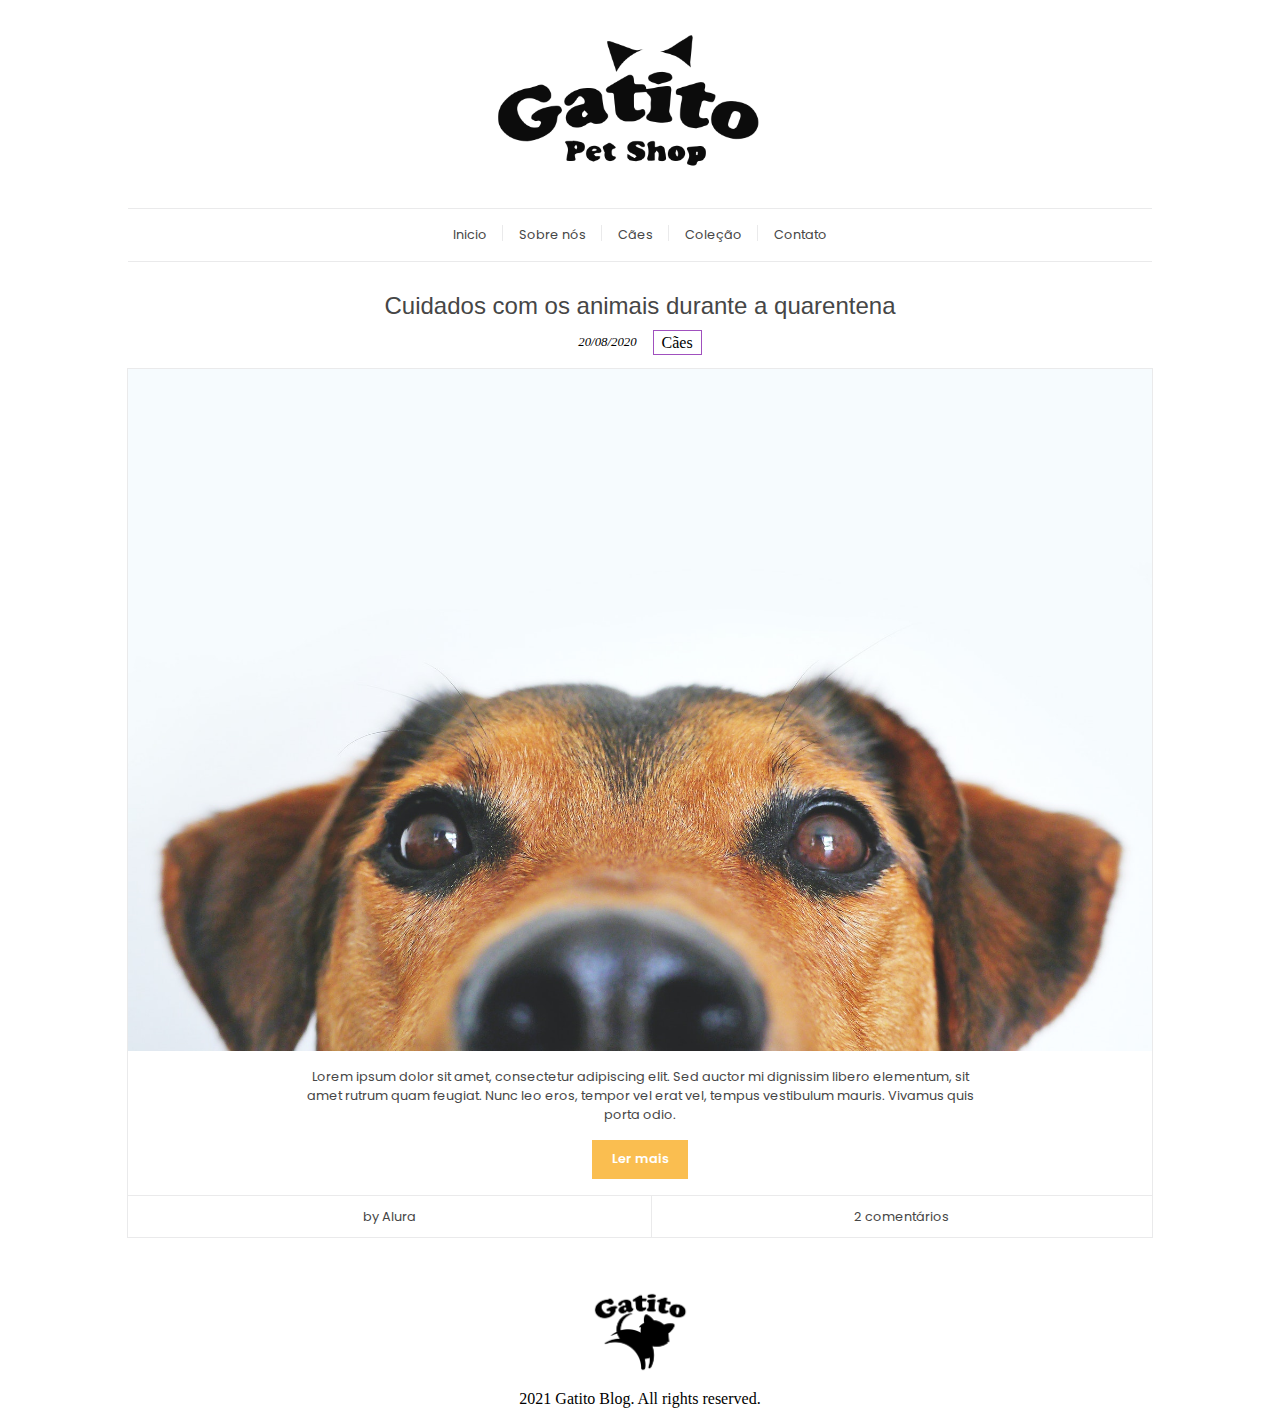
<file: index.html>
<!DOCTYPE html>
<html lang="pt-br">
<head>
    <meta charset="UTF-8">
    <meta http-equiv="X-UA-Compatible" content="IE=edge">
    <meta name="viewport" content="width=device-width, initial-scale=1.0">
    <link href="https://fonts.googleapis.com/css2?family=Open+Sans:wght@300;400;600;800&family=Poppins:wght@300;400;600;800&display=swap" rel="stylesheet">
    <link rel="stylesheet" href="css/reset.css">
    <link rel="stylesheet" href="css/style.css">
    <title>Gatito Pet Shop</title>
</head>
<body>
    <header class="cabecalho">
        <img class="cabecalho__logo" src="assets/img/logo.png" alt="Logo">
        <nav class="cabecalho__menu menu">
            <ul class="menu__lista">
                <li class="menu__itens"><a href="index.html" class="menu__links">Inicio</a></li>
                <li class="menu__itens"><a href="sobre.html" class="menu__links">Sobre nós</a></li>
                <li class="menu__itens"><a href="artigo.html" class="menu__links">Cães</a></li>
                <li class="menu__itens"><a href="colecao.html" class="menu__links">Coleção</a></li>
                <li class="menu__itens"><a href="contato.html" class="menu__links">Contato</a></li>
            </ul>
        </nav>
    </header>

    <main class="main">
        <div class="main__container">
            <article class="main__post">
                <a href="article.html" class="main__titulo">Cuidados com os animais durante a quarentena</a>
                <div class="main__subtitulo">
                    <p class="main__data">20/08/2020</p>
                    <span class="main__tag">Cães</span>
                </div>
                <div class="main__detalhes">
                    <img src="assets/img/dog.jpg" alt="Cachorro" class="main__img" />
                    <p class="main__descricao">Lorem ipsum dolor sit amet, consectetur adipiscing elit. Sed auctor mi dignissim libero elementum, sit amet rutrum quam feugiat. Nunc leo eros, tempor vel erat vel, tempus vestibulum mauris. Vivamus quis porta odio.</p>
                    <a href="artigo.html" class="main__btn">Ler mais</a>
                    <div class="main__info">
                        <div class="main__autor">
                            <p class="main__p">by Alura</p>
                        </div>
                        <div class="main__comentarios">
                            <a href="#" class="main__a">2 comentários</a>
                        </div>
                    </div>
                </div>
            </article>
        </div>
    </main>
    <footer class="rodape">
        <img class="rodape__img" src="assets/img/footer-logo.png" alt="">
        <p class="rodape__txt">2021 Gatito Blog. All rights reserved.</p>
    </footer>
</body>
</html>
</file>
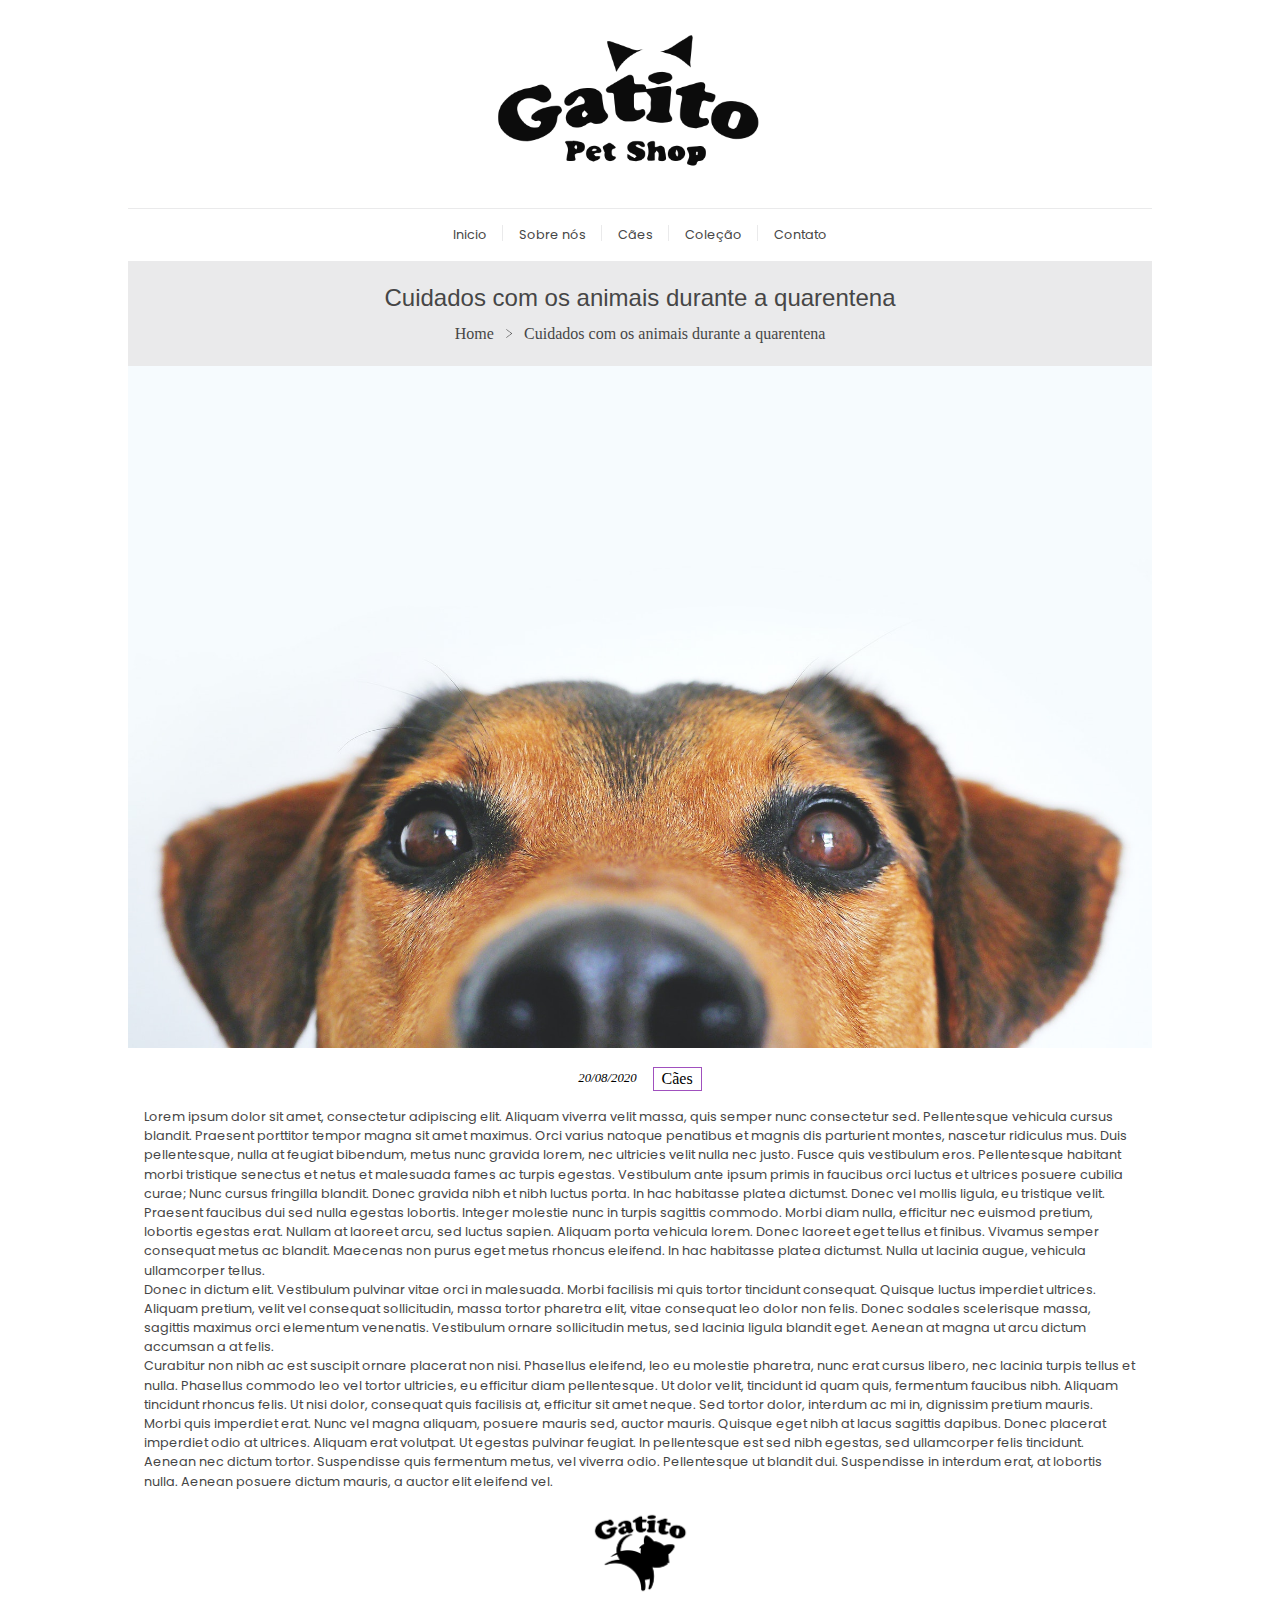
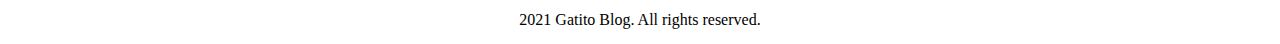
<file: artigo.html>
<!DOCTYPE html>
<html lang="pt-br">
<head>
    <meta charset="UTF-8">
    <meta http-equiv="X-UA-Compatible" content="IE=edge">
    <meta name="viewport" content="width=device-width, initial-scale=1.0">
    <link href="https://fonts.googleapis.com/css2?family=Open+Sans:wght@300;400;600;800&family=Poppins:wght@300;400;600;800&display=swap" rel="stylesheet">
    <link rel="stylesheet" href="css/reset.css">
    <link rel="stylesheet" href="css/style.css">
    <title>Gatito Pet Shop</title>
</head>
<body>

    <header class="cabecalho">
        <img class="cabecalho__logo" src="assets/img/logo.png" alt="Logo">
        <nav class="cabecalho__menu menu">
            <ul class="menu__lista">
                <li class="menu__itens"><a href="index.html" class="menu__links">Inicio</a></li>
                <li class="menu__itens"><a href="sobre.html" class="menu__links">Sobre nós</a></li>
                <li class="menu__itens"><a href="artigo.html" class="menu__links">Cães</a></li>
                <li class="menu__itens"><a href="colecao.html" class="menu__links">Coleção</a></li>
                <li class="menu__itens"><a href="contato.html" class="menu__links">Contato</a></li>
            </ul>
        </nav>
    </header>

        <article class="article">
            <div class="article__title">
                <h1 class="article__h1">Cuidados com os animais durante a quarentena</h1>
                <div class="article__breadcrumb breadcrumb">
                    <a href="index.html" class="breadcrumb__link">Home</a>
                    <img src="assets/img/arrow.svg" alt="Seta" class="breadcrumb__img" />
                    <a href="article.html" class="breadcrumb__link">Cuidados com os animais durante a quarentena</a>
                </div>
            </div>
            <img src="assets/img/dog.jpg" alt="Cachorro" class="article__img" />
            <div class="article__details">
                <span class="article__data">20/08/2020</span>
                <span class="article__tag">Cães</span>
            </div>
            <div class="article__content">
                <p>Lorem ipsum dolor sit amet, consectetur adipiscing elit. Aliquam viverra velit massa, quis semper nunc consectetur sed. Pellentesque vehicula cursus blandit. Praesent porttitor tempor magna sit amet maximus. Orci varius natoque penatibus et magnis dis parturient montes, nascetur ridiculus mus. Duis pellentesque, nulla at feugiat bibendum, metus nunc gravida lorem, nec ultricies velit nulla nec justo. Fusce quis vestibulum eros. Pellentesque habitant morbi tristique senectus et netus et malesuada fames ac turpis egestas. Vestibulum ante ipsum primis in faucibus orci luctus et ultrices posuere cubilia curae; Nunc cursus fringilla blandit. Donec gravida nibh et nibh luctus porta. In hac habitasse platea dictumst. Donec vel mollis ligula, eu tristique velit.</p>

                <p>Praesent faucibus dui sed nulla egestas lobortis. Integer molestie nunc in turpis sagittis commodo. Morbi diam nulla, efficitur nec euismod pretium, lobortis egestas erat. Nullam at laoreet arcu, sed luctus sapien. Aliquam porta vehicula lorem. Donec laoreet eget tellus et finibus. Vivamus semper consequat metus ac blandit. Maecenas non purus eget metus rhoncus eleifend. In hac habitasse platea dictumst. Nulla ut lacinia augue, vehicula ullamcorper tellus.</p>

                <p>Donec in dictum elit. Vestibulum pulvinar vitae orci in malesuada. Morbi facilisis mi quis tortor tincidunt consequat. Quisque luctus imperdiet ultrices. Aliquam pretium, velit vel consequat sollicitudin, massa tortor pharetra elit, vitae consequat leo dolor non felis. Donec sodales scelerisque massa, sagittis maximus orci elementum venenatis. Vestibulum ornare sollicitudin metus, sed lacinia ligula blandit eget. Aenean at magna ut arcu dictum accumsan a at felis.</p>

                <p>Curabitur non nibh ac est suscipit ornare placerat non nisi. Phasellus eleifend, leo eu molestie pharetra, nunc erat cursus libero, nec lacinia turpis tellus et nulla. Phasellus commodo leo vel tortor ultricies, eu efficitur diam pellentesque. Ut dolor velit, tincidunt id quam quis, fermentum faucibus nibh. Aliquam tincidunt rhoncus felis. Ut nisi dolor, consequat quis facilisis at, efficitur sit amet neque. Sed tortor dolor, interdum ac mi in, dignissim pretium mauris.</p>

                <p>Morbi quis imperdiet erat. Nunc vel magna aliquam, posuere mauris sed, auctor mauris. Quisque eget nibh at lacus sagittis dapibus. Donec placerat imperdiet odio at ultrices. Aliquam erat volutpat. Ut egestas pulvinar feugiat. In pellentesque est sed nibh egestas, sed ullamcorper felis tincidunt. Aenean nec dictum tortor. Suspendisse quis fermentum metus, vel viverra odio. Pellentesque ut blandit dui. Suspendisse in interdum erat, at lobortis nulla. Aenean posuere dictum mauris, a auctor elit eleifend vel.</p>
            </div>
        </article>
 
<footer class="rodape">
    <img class="rodape__img" src="assets/img/footer-logo.png" alt="">
    <p class="rodape__txt">2021 Gatito Blog. All rights reserved.</p>
</footer>
</body>
</html>
</file>
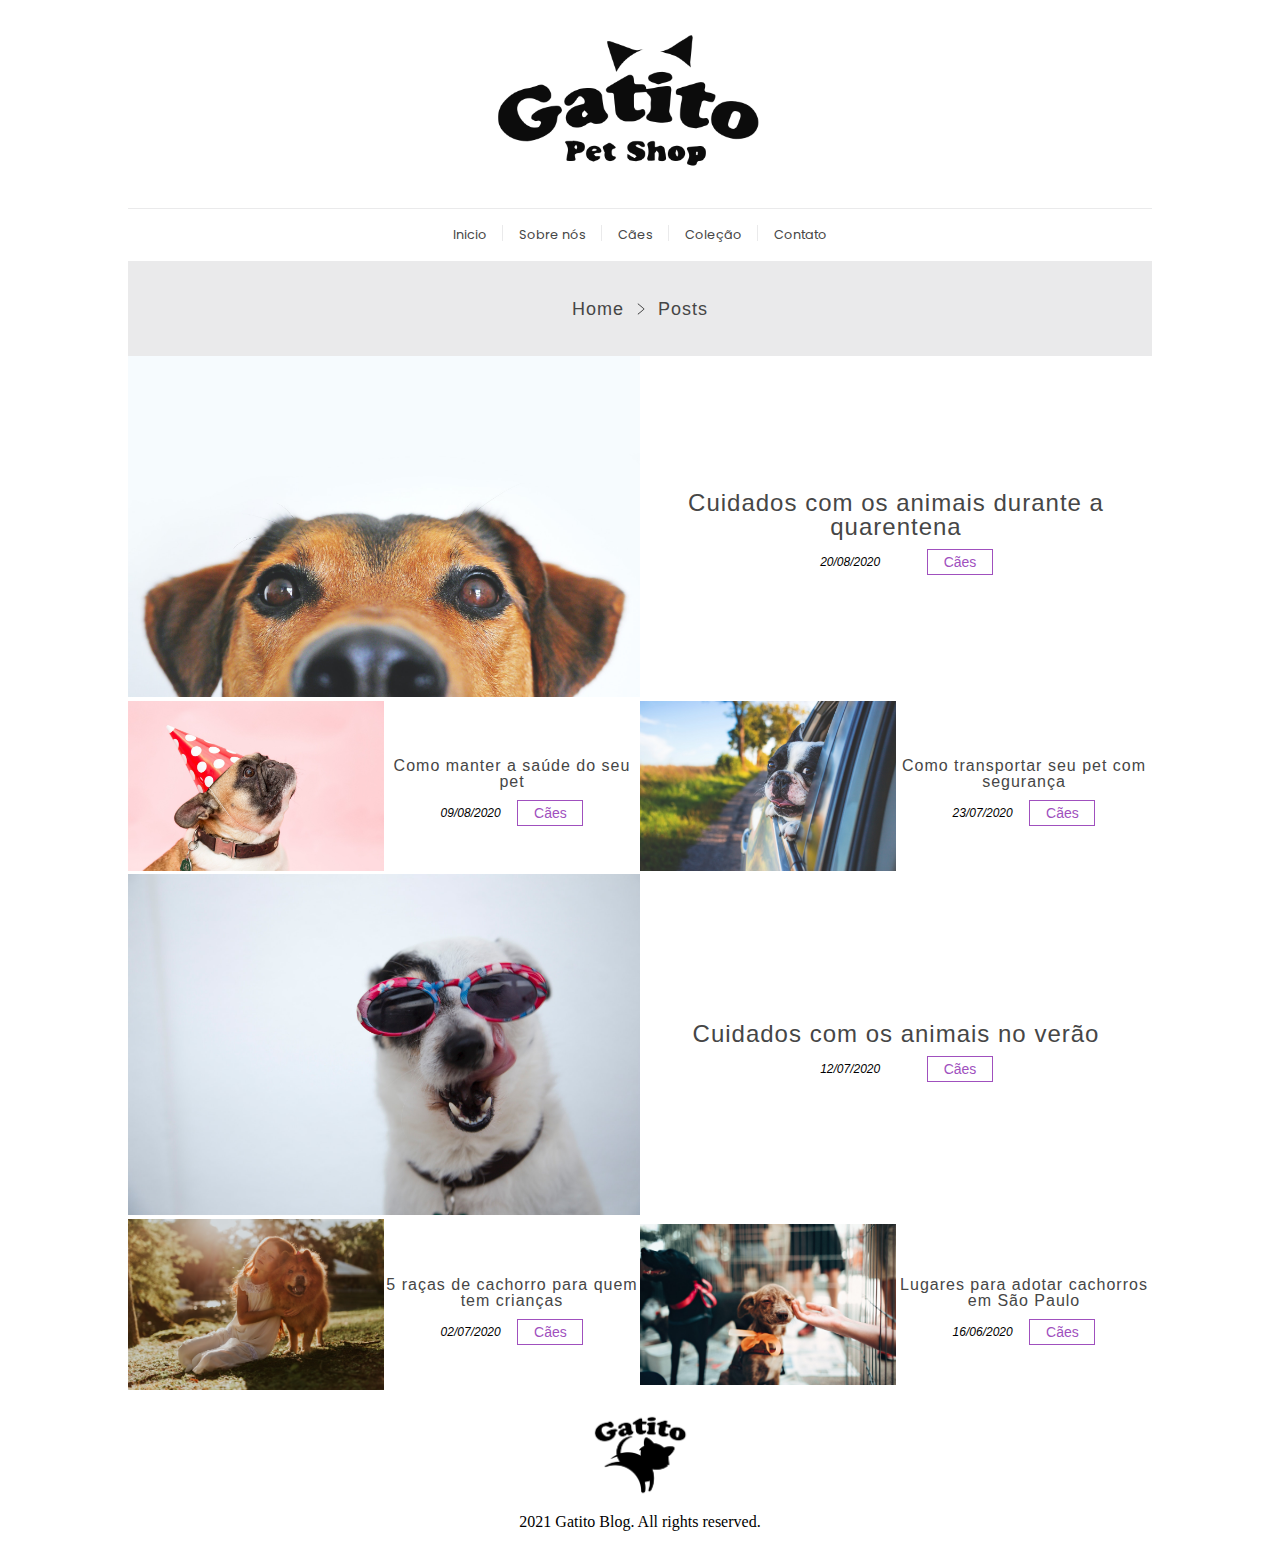
<file: colecao.html>
<!DOCTYPE html>
<html lang="pt-br">
<head>
    <meta charset="UTF-8">
    <meta http-equiv="X-UA-Compatible" content="IE=edge">
    <meta name="viewport" content="width=device-width, initial-scale=1.0">
    <link href="https://fonts.googleapis.com/css2?family=Open+Sans:wght@300;400;600;800&family=Poppins:wght@300;400;600;800&display=swap" rel="stylesheet">
    <link rel="stylesheet" href="css/reset.css">
    <link rel="stylesheet" href="css/style.css">
    <title>Gatito Pet Shop</title>
</head>
<body>
    <header class="cabecalho">
        <img class="cabecalho__logo" src="assets/img/logo.png" alt="Logo">
        <nav class="cabecalho__menu menu">
            <ul class="menu__lista">
                <li class="menu__itens"><a href="index.html" class="menu__links">Inicio</a></li>
                <li class="menu__itens"><a href="sobre.html" class="menu__links">Sobre nós</a></li>
                <li class="menu__itens"><a href="artigo.html" class="menu__links">Cães</a></li>
                <li class="menu__itens"><a href="colecao.html" class="menu__links">Coleção</a></li>
                <li class="menu__itens"><a href="contato.html" class="menu__links">Contato</a></li>
            </ul>
        </nav>
    </header>

   <div class="collection">
       <div class="collection__breadcrumb breadcrumb">
           <a href="index.html" class="breadcrumb__link">Home</a>
           <img src="assets/img/arrow.svg" alt="Seta" class="breadcrumb__img" />
           <a href="collection.html" class="breadcrumb__link">Posts</a>
       </div>
       <div class="collection__post">
           <figure class="collection__figure">
               <img src="assets/img/dog.jpg" alt="Cachorro" class="collection__img" />
           </figure>
           <div class="collection__about">
               <a href="article.html" class="collection__title">Cuidados com os animais durante a quarentena</a>
               <p class="collection__date">20/08/2020</p>
               <span class="collection__tag">Cães</span>
           </div>
       </div>
       <div class="collection__post half">
           <figure class="collection__figure">
               <img src="assets/img/party.jpg" alt="Cachorro festa" class="collection__img" />
           </figure>
           <div class="collection__about">
               <a href="article.html" class="collection__title half">Como manter a saúde do seu pet</a>
               <p class="collection__date">09/08/2020</p>
               <span class="collection__tag">Cães</span>
           </div>
       </div>
       <div class="collection__post half">
           <figure class="collection__figure">
               <img src="assets/img/car.jpg" alt="Cachorro carro" class="collection__img" />
           </figure>
           <div class="collection__about">
               <a href="article.html" class="collection__title half">Como transportar seu pet com segurança</a>
               <p class="collection__date">23/07/2020</p>
               <span class="collection__tag">Cães</span>
           </div>
       </div>
       <div class="collection__post">
           <figure class="collection__figure">
               <img src="assets/img/sun.jpg" alt="Cachorro oculos" class="collection__img" />
           </figure>
           <div class="collection__about">
               <a href="article.html" class="collection__title">Cuidados com os animais no verão</a>
               <p class="collection__date">12/07/2020</p>
               <span class="collection__tag">Cães</span>
           </div>
       </div>
       <div class="collection__post half">
           <figure class="collection__figure">
               <img src="assets/img/kid.jpg" alt="Cachorro e criança" class="collection__img" />
           </figure>
           <div class="collection__about">
               <a href="article.html" class="collection__title half">5 raças de cachorro para quem tem crianças</a>
               <p class="collection__date">02/07/2020</p>
               <span class="collection__tag">Cães</span>
           </div>
       </div>
       <div class="collection__post half">
           <figure class="collection__figure">
               <img src="assets/img/adopt.jpg" alt="Cachorro adotado" class="collection__img" />
           </figure>
           <div class="collection__about">
               <a href="article.html" class="collection__title half">Lugares para adotar cachorros em São Paulo</a>
               <p class="collection__date">16/06/2020</p>
               <span class="collection__tag">Cães</span>
           </div>
       </div>
   </div>

   <footer class="rodape">
    <img class="rodape__img" src="assets/img/footer-logo.png" alt="">
    <p class="rodape__txt">2021 Gatito Blog. All rights reserved.</p>
</footer>
</body>
</html>
</file>
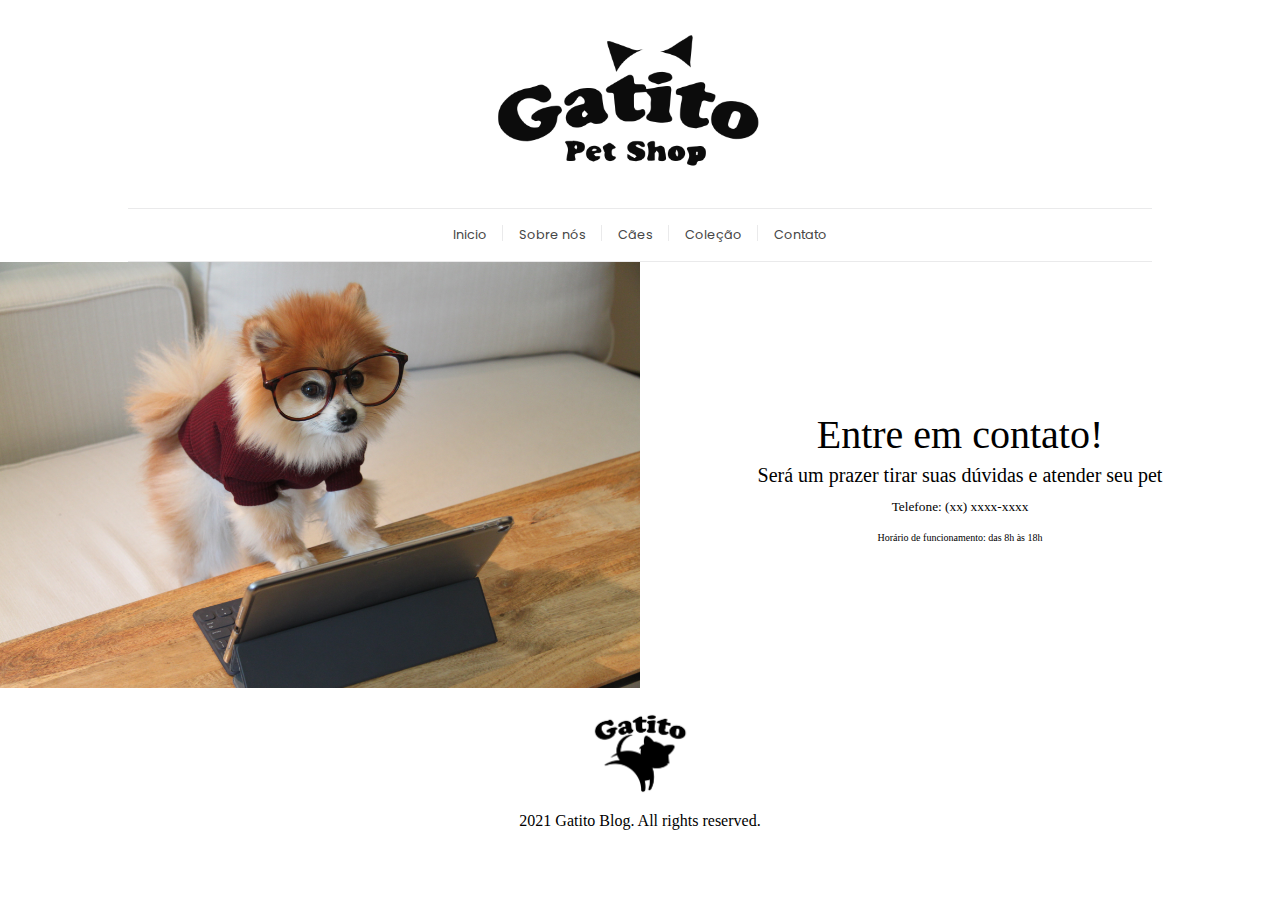
<file: contato.html>
<!DOCTYPE html>
<html lang="pt-br">
<head>
    <meta charset="UTF-8">
    <meta http-equiv="X-UA-Compatible" content="IE=edge">
    <meta name="viewport" content="width=device-width, initial-scale=1.0">
    <link href="https://fonts.googleapis.com/css2?family=Open+Sans:wght@300;400;600;800&family=Poppins:wght@300;400;600;800&display=swap" rel="stylesheet">
    <link rel="stylesheet" href="css/reset.css">
    <link rel="stylesheet" href="css/style.css">
    <title>Gatito Pet Shop</title>
</head>
<body>
    <header class="cabecalho">
        <img class="cabecalho__logo" src="assets/img/logo.png" alt="Logo">
        <nav class="cabecalho__menu menu">
            <ul class="menu__lista">
                <li class="menu__itens"><a href="index.html" class="menu__links">Inicio</a></li>
                <li class="menu__itens"><a href="sobre.html" class="menu__links">Sobre nós</a></li>
                <li class="menu__itens"><a href="artigo.html" class="menu__links">Cães</a></li>
                <li class="menu__itens"><a href="colecao.html" class="menu__links">Coleção</a></li>
                <li class="menu__itens"><a href="contato.html" class="menu__links">Contato</a></li>
            </ul>
        </nav>
    </header>
    <div class="contact">
        <figure class="contact__figure">
            <img src="assets/img/contact.jpg" alt="Contato" class="contact__img" />
        </figure>
        <div class="contact__info">
            <p class="contact__p-1">Entre em contato!</p>
            <p class="contact__p-2">Será um prazer tirar suas dúvidas e atender seu pet</p>
            <p class="contact__p-3">Telefone: (xx) xxxx-xxxx </p>
            <p class="contact__p-4">Horário de funcionamento: das 8h às 18h</p>
        </div>
    </div> 
    <footer class="rodape">
        <img class="rodape__img" src="assets/img/footer-logo.png" alt="">
        <p class="rodape__txt">2021 Gatito Blog. All rights reserved.</p>
    </footer>
    </body>
    </html>
</file>
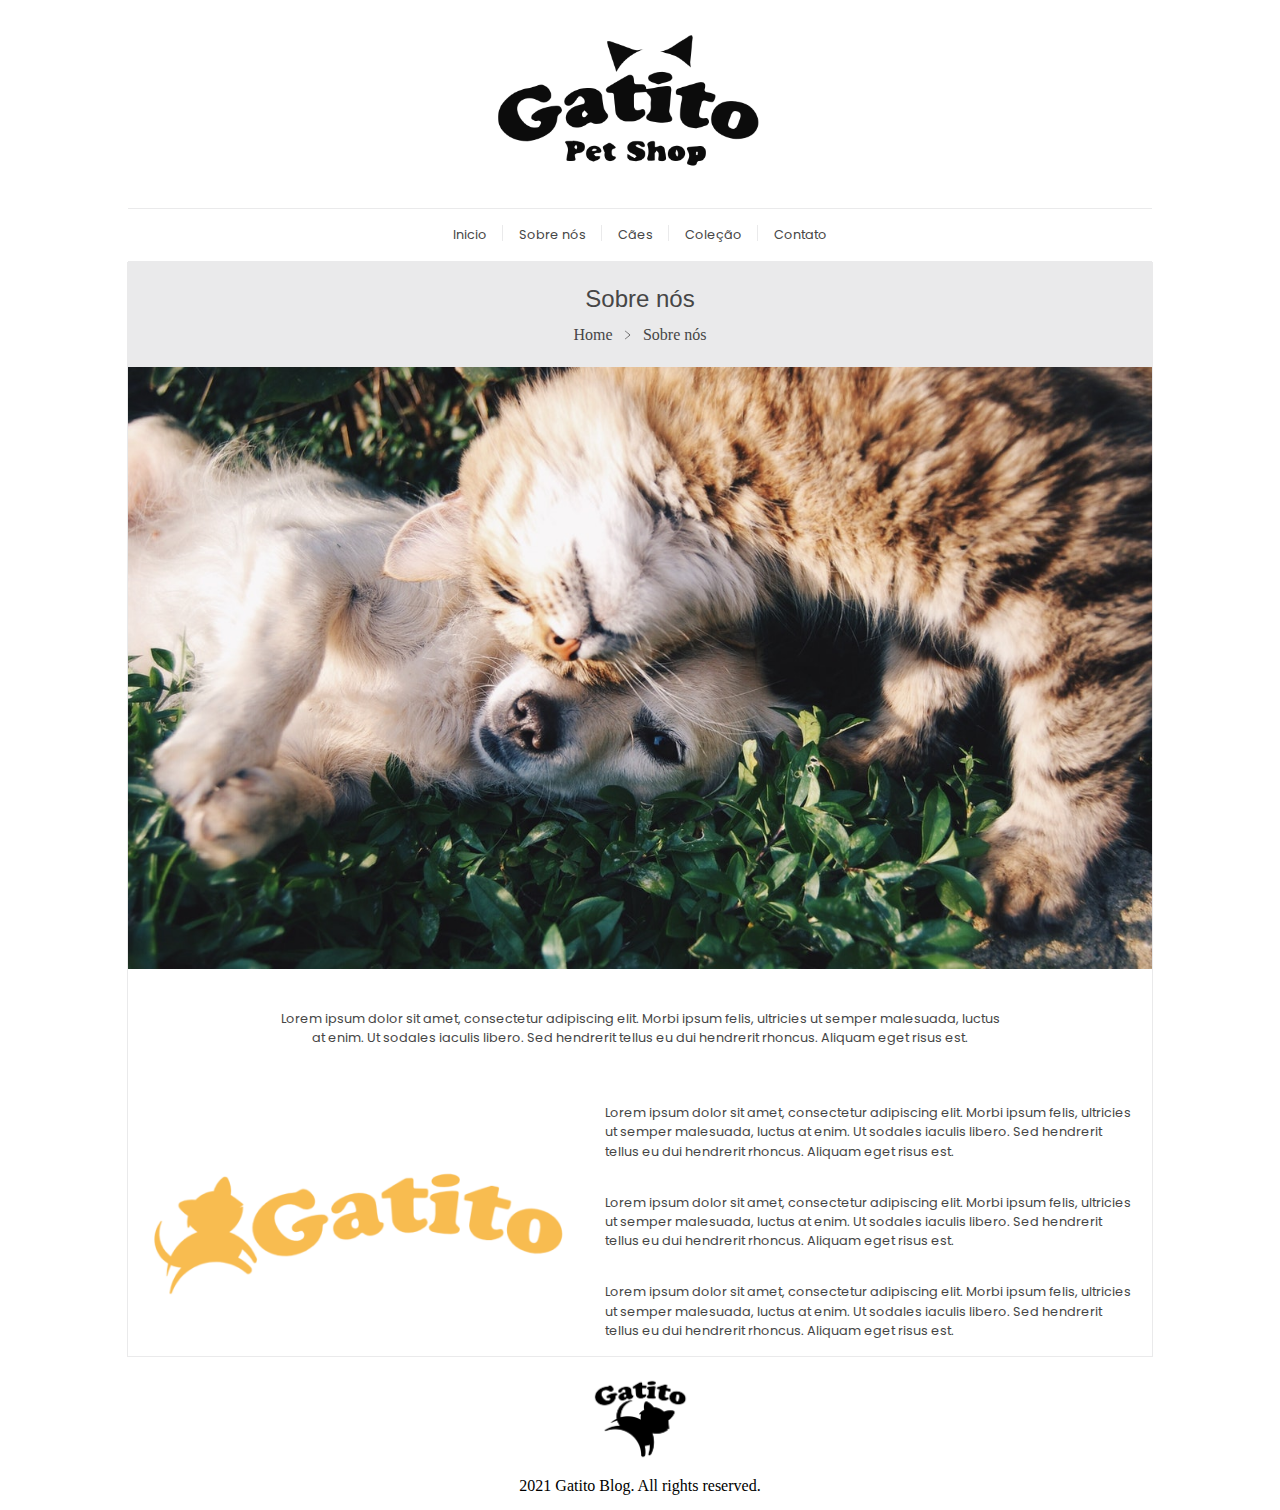
<file: sobre.html>
<!DOCTYPE html>
<html lang="pt-br">
<head>
    <meta charset="UTF-8">
    <meta http-equiv="X-UA-Compatible" content="IE=edge">
    <meta name="viewport" content="width=device-width, initial-scale=1.0">
    <link href="https://fonts.googleapis.com/css2?family=Open+Sans:wght@300;400;600;800&family=Poppins:wght@300;400;600;800&display=swap" rel="stylesheet">
    <link rel="stylesheet" href="css/reset.css">
    <link rel="stylesheet" href="css/style.css">
    <title>Gatito Pet Shop</title>
</head>
<body>
    <header class="cabecalho">
        <img class="cabecalho__logo" src="assets/img/logo.png" alt="Logo">
        <nav class="cabecalho__menu menu">
            <ul class="menu__lista">
                <li class="menu__itens"><a href="index.html" class="menu__links">Inicio</a></li>
                <li class="menu__itens"><a href="sobre.html" class="menu__links">Sobre nós</a></li>
                <li class="menu__itens"><a href="artigo.html" class="menu__links">Cães</a></li>
                <li class="menu__itens"><a href="colecao.html" class="menu__links">Coleção</a></li>
                <li class="menu__itens"><a href="contato.html" class="menu__links">Contato</a></li>
            </ul>
        </nav>
    </header>

   <article class="about">
       <div class="about__title">
           <h1 class="about__h1">Sobre nós</h1>
           <div class="about__breadcrumb breadcrumb">
               <a href="index.html" class="breadcrumb__link">Home</a>
               <img src="assets/img/arrow.svg" alt="Seta" class="breadcrumb__img"/>
               <a href="sobre.html" class="breadcrumb__link">Sobre nós</a>
           </div>
       </div>
       <div class="about__content">
           <img src="assets/img//dog-cat.jpg" alt="Dog Cat" class="about__img" />
           <p class="about__intro">Lorem ipsum dolor sit amet, consectetur adipiscing elit. Morbi ipsum felis, ultricies ut semper malesuada, luctus at enim. Ut sodales iaculis libero. Sed hendrerit tellus eu dui hendrerit rhoncus. Aliquam eget risus est.</p>
           <div class="about__split">
               <img src="assets/img/about.png" alt="Gatito" class="about__img-descricao" />
               <div class="about__txt">
                   <p class="about__p">Lorem ipsum dolor sit amet, consectetur adipiscing elit. Morbi ipsum felis, ultricies ut semper malesuada, luctus at enim. Ut sodales iaculis libero. Sed hendrerit tellus eu dui hendrerit rhoncus. Aliquam eget risus est.</p>
                   <p class="about__p">Lorem ipsum dolor sit amet, consectetur adipiscing elit. Morbi ipsum felis, ultricies ut semper malesuada, luctus at enim. Ut sodales iaculis libero. Sed hendrerit tellus eu dui hendrerit rhoncus. Aliquam eget risus est.</p>         
                   <p class="about__p">Lorem ipsum dolor sit amet, consectetur adipiscing elit. Morbi ipsum felis, ultricies ut semper malesuada, luctus at enim. Ut sodales iaculis libero. Sed hendrerit tellus eu dui hendrerit rhoncus. Aliquam eget risus est.</p>
               </div>
           </div>
       </div>
   </article>

   <footer class="rodape">
    <img class="rodape__img" src="assets/img/footer-logo.png" alt="">
    <p class="rodape__txt">2021 Gatito Blog. All rights reserved.</p>
</footer>
</body>
</html>
</file>
<file: css/style.css>
.main__a, .main__btn, .main__titulo, .article .breadcrumb__link, .about .breadcrumb__link, .cabecalho .menu__links {
  text-decoration: none;
}

.cabecalho .menu__links:hover {
  text-decoration: underline;
}

.article {
  width: 80%;
}

.cabecalho {
  display: flex;
  align-items: center;
  flex-direction: column;
}
.cabecalho__logo {
  max-width: 21rem;
}
.cabecalho .menu {
  border-bottom: 1px solid #eaeaeb;
  border-top: 1px solid #eaeaeb;
  padding: 1rem 0;
  width: 80%;
}
@media screen and (max-width: 1030px) {
  .cabecalho .menu {
    width: 90%;
  }
}
.cabecalho .menu__lista {
  display: flex;
  justify-content: center;
  gap: 2rem;
  list-style: none;
  flex-wrap: wrap;
}
.cabecalho .menu__itens {
  position: relative;
}
.cabecalho .menu__itens:not(:last-child)::after {
  content: "";
  background-color: #eaeaeb;
  height: 1rem;
  position: absolute;
  right: -1rem;
  width: 1px;
}
.cabecalho .menu__links {
  font-size: 0.8rem;
  color: #464646;
  font-family: "Poppins", sans-serif;
  line-height: 1.5;
}
.cabecalho .menu__links:hover {
  color: #A050BE;
}

.rodape {
  display: flex;
  align-items: center;
  bottom: 0;
  flex-direction: column;
  gap: 1rem;
  left: 50%;
  padding: 1rem 0;
  position: relative;
  transform: translateX(-50%);
}
.rodape__img {
  max-width: 7rem;
}

.about {
  display: flex;
  align-items: center;
  border: 1px solid #eaeaeb;
  flex-direction: column;
  margin: 0 auto;
  width: 80%;
}
@media screen and (max-width: 768px) {
  .about {
    width: 90%;
  }
}
@media screen and (max-width: 1030px) {
  .about {
    width: 90%;
  }
}
.about__content {
  display: flex;
  align-itens: center;
  flex-direction: column;
  width: 100%;
}
.about__title {
  display: flex;
  align-items: center;
  background-color: #eaeaeb;
  flex-direction: column;
  gap: 1rem;
  padding: 1.5rem 0;
  width: 100%;
}
.about__h1 {
  font-size: 1.5rem;
  font-family: "Opens Sans", sans-serif;
  color: #464646;
}
.about .breadcrumb {
  display: flex;
  justify-content: center;
  gap: 0.6rem;
  width: 100%;
}
.about .breadcrumb__link {
  color: #464646;
}
.about .breadcrumb__img {
  width: 0.7rem;
}
.about__img {
  width: 100%;
}
.about__intro {
  font-size: 0.8rem;
  color: #464646;
  font-family: "Poppins", sans-serif;
  line-height: 1.5;
  text-align: center;
  max-width: 45rem;
  margin: 2.5rem auto;
  padding: 0 1rem;
}
.about__split {
  display: flex;
  align-items: center;
}
@media screen and (max-width: 768px) {
  .about__split {
    flex-wrap: wrap;
  }
}
.about__img-descricao {
  width: 45%;
}
@media screen and (max-width: 768px) {
  .about__img-descricao {
    margin: 0 auto;
  }
}
.about__p {
  padding: 1rem;
  font-size: 0.8rem;
  color: #464646;
  font-family: "Poppins", sans-serif;
  line-height: 1.5;
}

.article {
  margin: 0 auto;
}
@media screen and (max-width: 768px) {
  .article {
    width: 90%;
  }
}
@media screen and (max-width: 1030px) {
  .article {
    width: 90%;
  }
}
.article__title {
  display: flex;
  justify-content: center;
  background-color: #eaeaeb;
  text-align: center;
  flex-direction: column;
  gap: 1rem;
  padding: 1.5rem;
}
.article__h1 {
  font-size: 1.5rem;
  font-family: "Opens Sans", sans-serif;
  color: #464646;
}
.article__img {
  width: 100%;
}
.article .breadcrumb {
  display: flex;
  justify-content: center;
  align-items: center;
  gap: 0.6rem;
  width: 100%;
}
.article .breadcrumb__link {
  color: #464646;
}
.article .breadcrumb__img {
  width: 0.7rem;
}
.article__details {
  display: flex;
  justify-content: center;
  align-items: center;
  gap: 1rem;
  padding: 1rem;
}
.article__tag {
  border: 1px solid #A050BE;
  padding: 0.2rem 0.5rem;
}
.article__data {
  font-size: 0.8rem;
  font-style: italic;
}
.article__content {
  padding: 0 1rem;
}
.article__content p {
  font-size: 0.8rem;
  color: #464646;
  font-family: "Poppins", sans-serif;
  line-height: 1.5;
}

.collection {
  flex-wrap: wrap;
  align-items: center;
  width: 80%;
  margin-left: auto;
  margin-right: auto;
  font-family: Arial;
  display: flex;
  justify-content: center;
}
@media screen and (max-width: 768px) {
  .collection {
    width: 90%;
  }
}
.collection__post {
  align-items: center;
  flex-wrap: wrap;
  display: flex;
  justify-content: center;
  width: 100%;
  font-size: 1.5rem;
}
@media screen and (max-width: 768px) {
  .collection__post {
    width: 100%;
  }
}
@media screen and (max-width: 768px) {
  .collection__post {
    font-size: 0.875rem;
  }
}
.collection__post.half {
  width: 50%;
  font-size: 1rem;
}
@media screen and (max-width: 768px) {
  .collection__post.half {
    width: 100%;
  }
}
@media screen and (max-width: 768px) {
  .collection__post.half {
    font-size: 0.875rem;
  }
}
.collection__figure {
  width: 50%;
}
.collection__img {
  width: 100%;
}
.collection__about {
  display: flex;
  justify-content: center;
  flex-wrap: wrap;
  align-items: center;
  width: 50%;
  text-align: center;
}
.collection__title {
  color: #464646;
  text-decoration: unset;
  letter-spacing: 1px;
  width: 100%;
  margin: 10px 0;
}
.collection__title:hover {
  color: #A050BE;
  text-decoration: underline;
}
.collection__date {
  font-size: 0.75rem;
  font-style: italic;
  width: 20%;
}
@media screen and (max-width: 768px) {
  .collection__date {
    font-size: 0.625rem;
  }
}
@media screen and (max-width: 1030px) {
  .collection__date {
    width: 30%;
  }
}
.collection__tag {
  font-size: 0.875rem;
  width: 50px;
  padding: 5px 7px;
  color: #A050BE;
  border: 1px solid #A050BE;
}
@media screen and (max-width: 768px) {
  .collection__tag {
    width: 30px;
    font-size: 0.75rem;
  }
}
@media screen and (max-width: 1030px) {
  .collection__tag {
    width: 35px;
    font-size: 0.75rem;
  }
}
.collection__breadcrumb {
  display: flex;
  justify-content: center;
  background-color: #eaeaeb;
  text-align: center;
  padding: 30px;
  width: 100%;
  align-items: center;
}
.collection .breadcrumb__link {
  font-size: 1.125rem;
  text-decoration: unset;
  color: #464646;
  letter-spacing: 1px;
}
.collection .breadcrumb__link:hover {
  color: #A050BE;
  text-decoration: underline;
}
.collection .breadcrumb__img {
  width: 14px;
  margin: 10px;
}

.contact {
  display: flex;
  align-items: center;
  flex-wrap: wrap;
  width: 100%;
}
.contact__figure {
  width: 50%;
  width: 50%;
}
@media screen and (max-width: 768px) {
  .contact__figure {
    width: 100%;
  }
}
@media screen and (max-width: 768px) {
  .contact__figure {
    width: 100%;
  }
}
@media screen and (max-width: 768px) and (max-width: 768px) {
  .contact__figure {
    width: 100%;
  }
}
.contact__img {
  width: 100%;
}
.contact__info {
  width: 50%;
  display: flex;
  align-items: center;
  flex-direction: column;
  width: 50%;
}
@media screen and (max-width: 768px) {
  .contact__info {
    width: 100%;
  }
}
@media screen and (max-width: 768px) {
  .contact__info {
    width: 100%;
  }
}
@media screen and (max-width: 768px) and (max-width: 768px) {
  .contact__info {
    width: 100%;
  }
}
.contact__p-1 {
  font-size: 2.5rem;
  padding-top: 5px;
}
.contact__p-2 {
  font-size: 1.25rem;
  padding-top: 10px;
}
.contact__p-3 {
  font-size: 0.8333333333rem;
  padding-top: 15px;
}
.contact__p-4 {
  font-size: 0.625rem;
  padding-top: 20px;
}

.collection__date, .collection__tag {
  margin-top: 0;
}

.main__subtitulo {
  margin-top: 0.8rem;
}

.collection__date, .collection__tag {
  margin-bottom: 0;
}

.main__subtitulo {
  margin-bottom: 0.8rem;
}

.collection__date, .collection__tag {
  margin-left: 0.8rem;
}

.collection__date, .collection__tag {
  margin-right: 0.8rem;
}

.main {
  display: flex;
  justify-content: space-around;
}
.main__container {
  padding: 2rem 0;
}
.main__titulo {
  font-size: 1.5rem;
  font-family: "Opens Sans", sans-serif;
  color: #464646;
  letter-spacing: 1.5;
  text-align: center;
  margin: 0 0.5rem;
}
.main__subtitulo {
  display: flex;
  align-items: center;
  gap: 1rem;
}
.main__data {
  font-size: 0.8rem;
  font-style: italic;
}
.main__tag {
  border: 1px solid #A050BE;
  padding: 0.2rem 0.5rem;
}
.main__post {
  display: flex;
  align-items: center;
  flex-direction: column;
}
.main__detalhes {
  display: flex;
  align-items: center;
  border: 1px solid #eaeaeb;
  flex-direction: column;
  gap: 1rem;
  width: 80%;
}
@media screen and (max-width: 1030px) {
  .main__detalhes {
    width: 90%;
  }
}
.main__img {
  width: 100%;
}
.main__descricao {
  font-size: 0.8rem;
  color: #464646;
  font-family: "Poppins", sans-serif;
  line-height: 1.5;
  margin: 0 auto;
  text-align: center;
  max-width: 43rem;
  padding: 0 0.5rem;
}
.main__btn {
  color: #FFFFFF;
  background-color: #fabe50;
  font-family: "Poppins", sans-serif;
  font-size: 0.8rem;
  font-weight: 600;
  padding: 0.8rem 1.2rem;
  transition: 0.3s;
}
.main__btn:hover {
  color: #fabe50;
  background-color: #A050BE;
}
.main__info {
  display: flex;
  align-items: center;
  border-top: 1px solid #eaeaeb;
  width: 100%;
}
.main__autor {
  border-right: 1px solid #eaeaeb;
  padding: 0.7rem;
  text-align: center;
  width: 50%;
}
.main__comentarios {
  text-align: center;
  width: 50%;
}
.main__p {
  font-size: 0.8rem;
  color: #464646;
  font-family: "Poppins", sans-serif;
  line-height: 1.5;
  margin-right: 1px solid #464646;
}
.main__a {
  font-size: 0.8rem;
  color: #464646;
  font-family: "Poppins", sans-serif;
  line-height: 1.5;
  margin-right: 1px solid #464646;
}

/*# sourceMappingURL=style.css.map */
</file>
